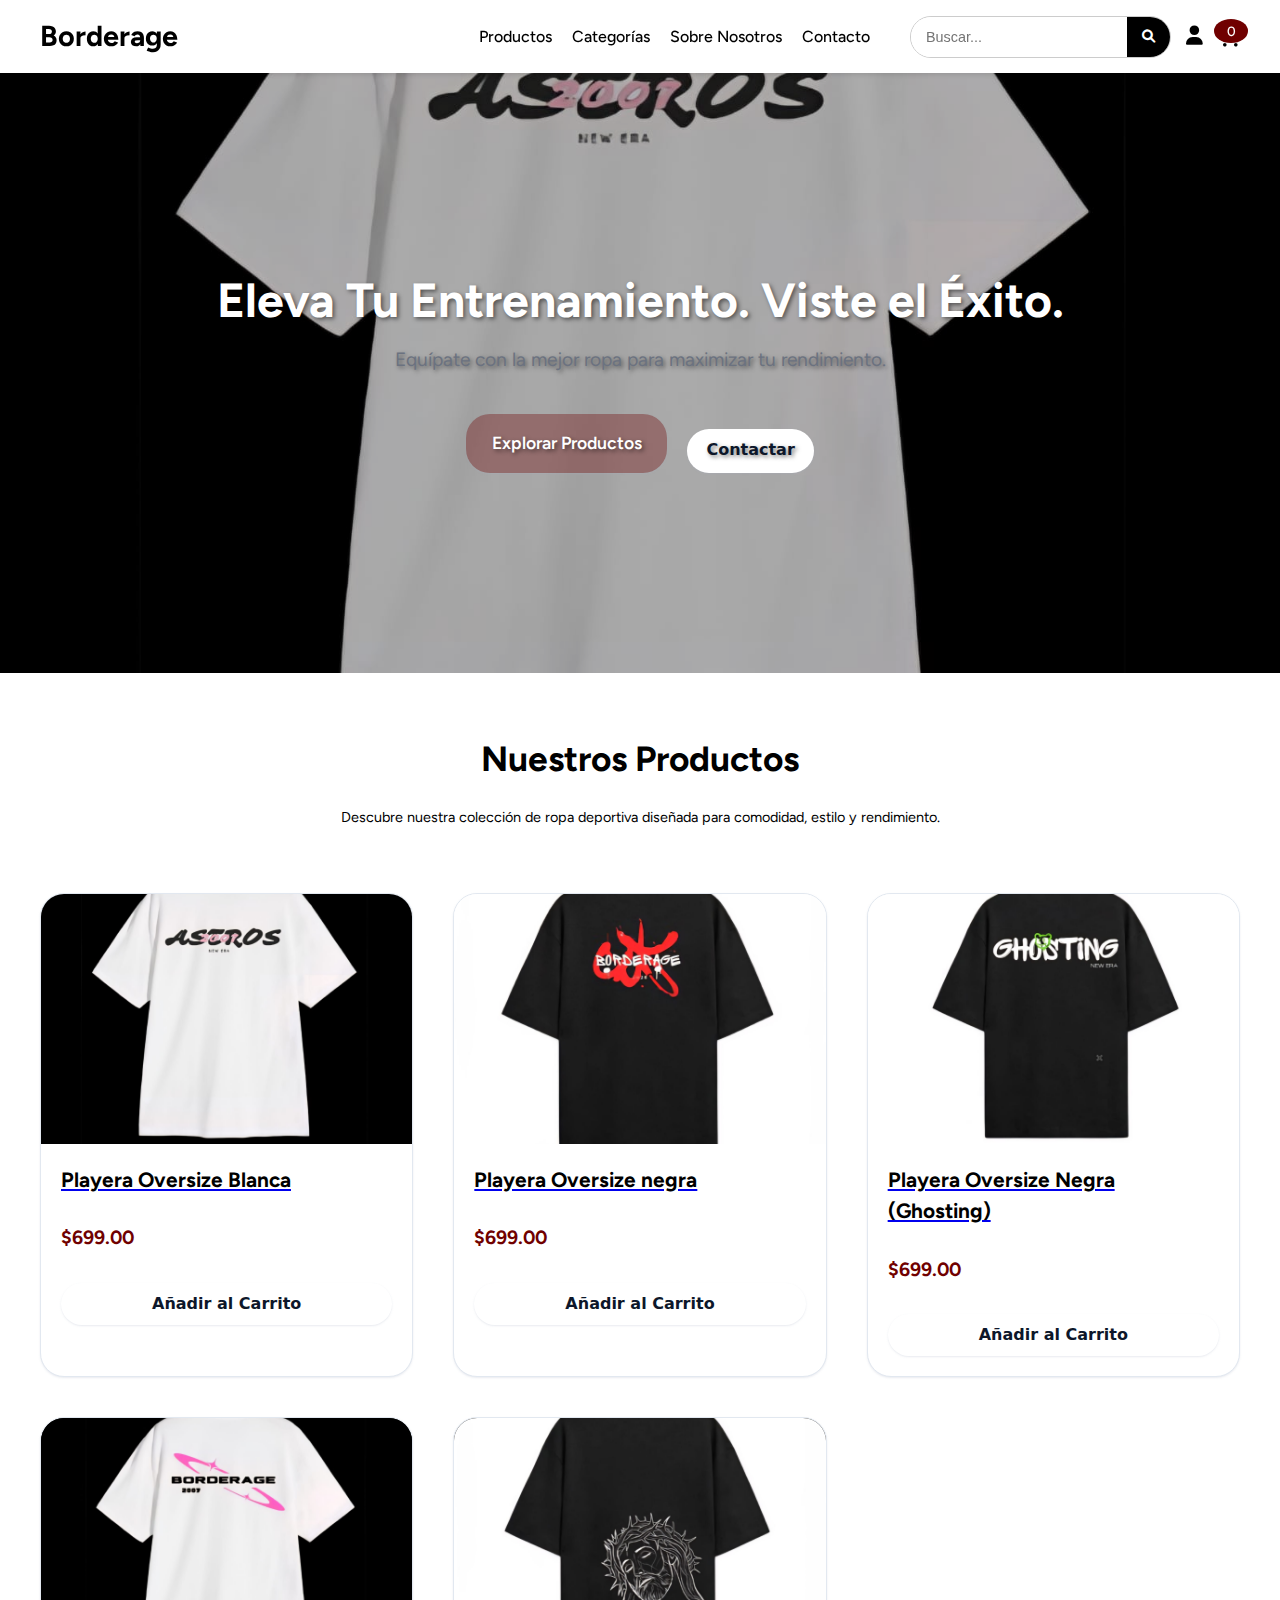
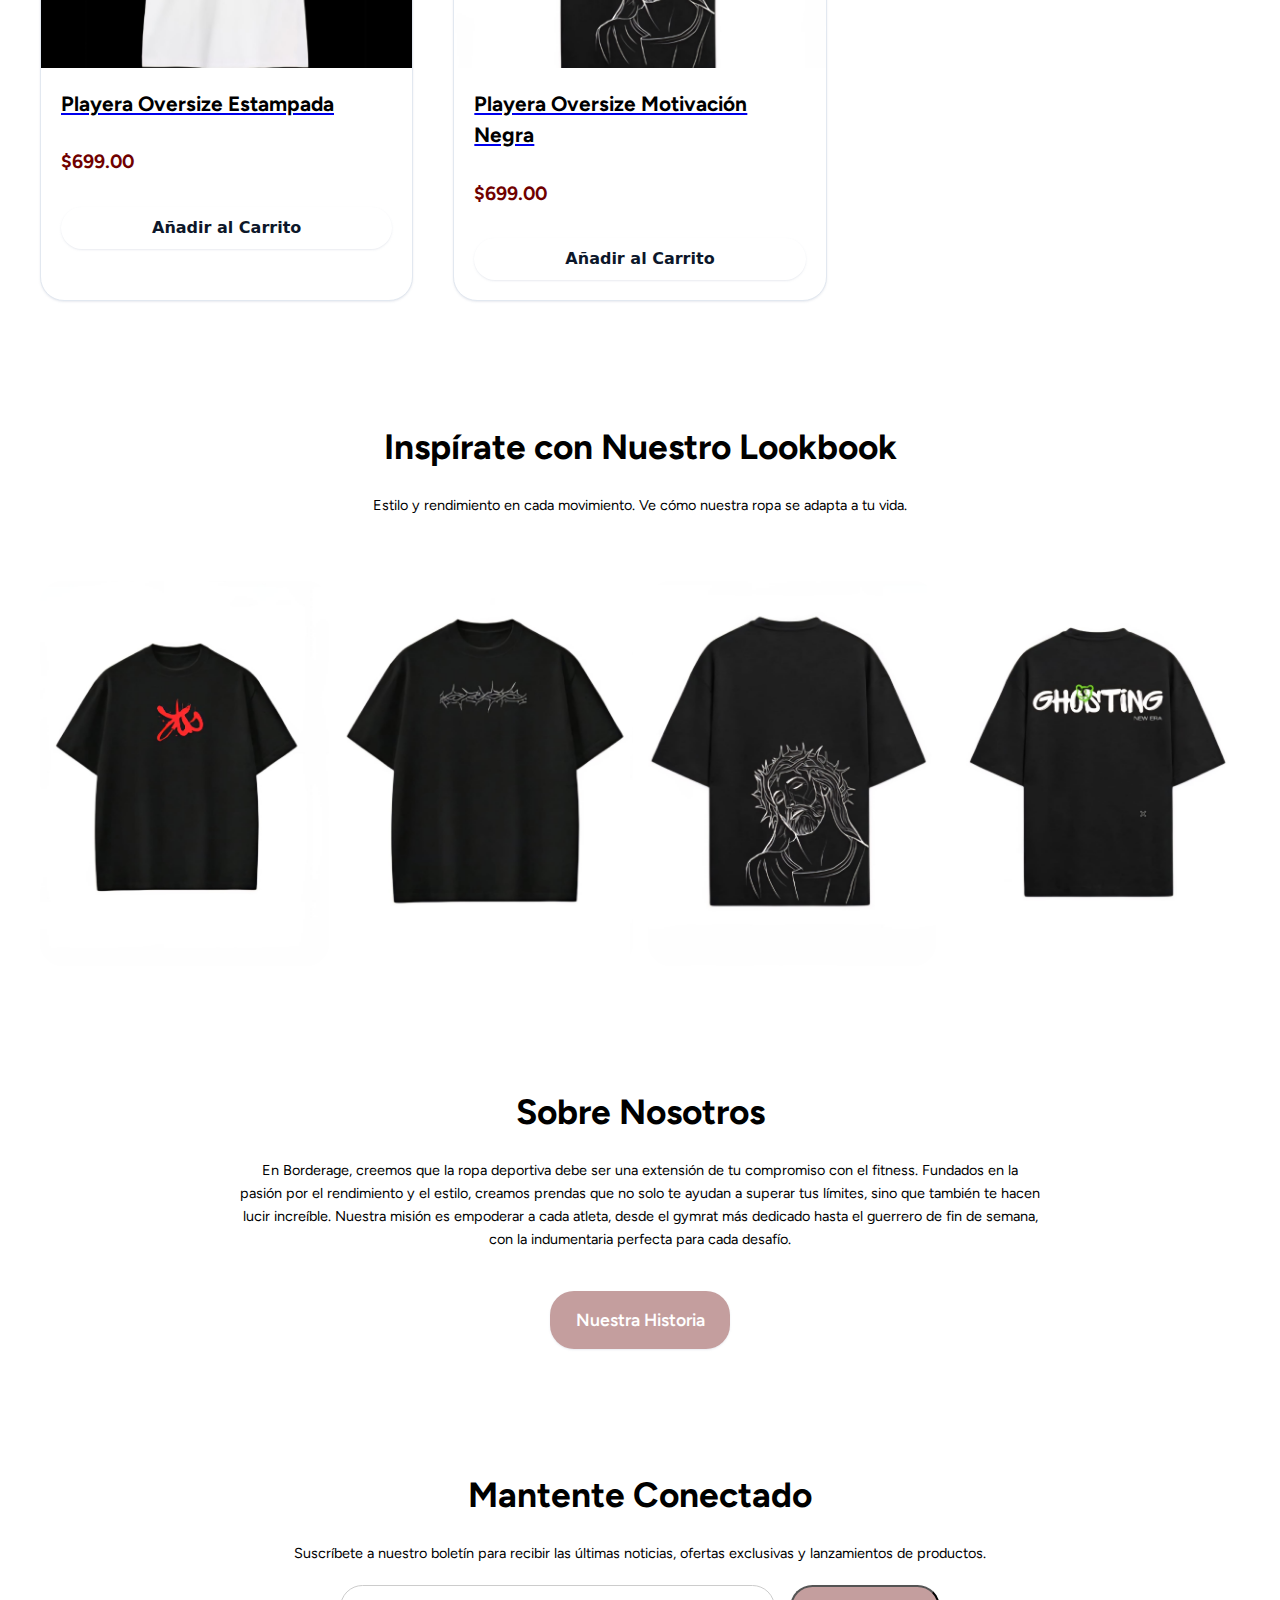
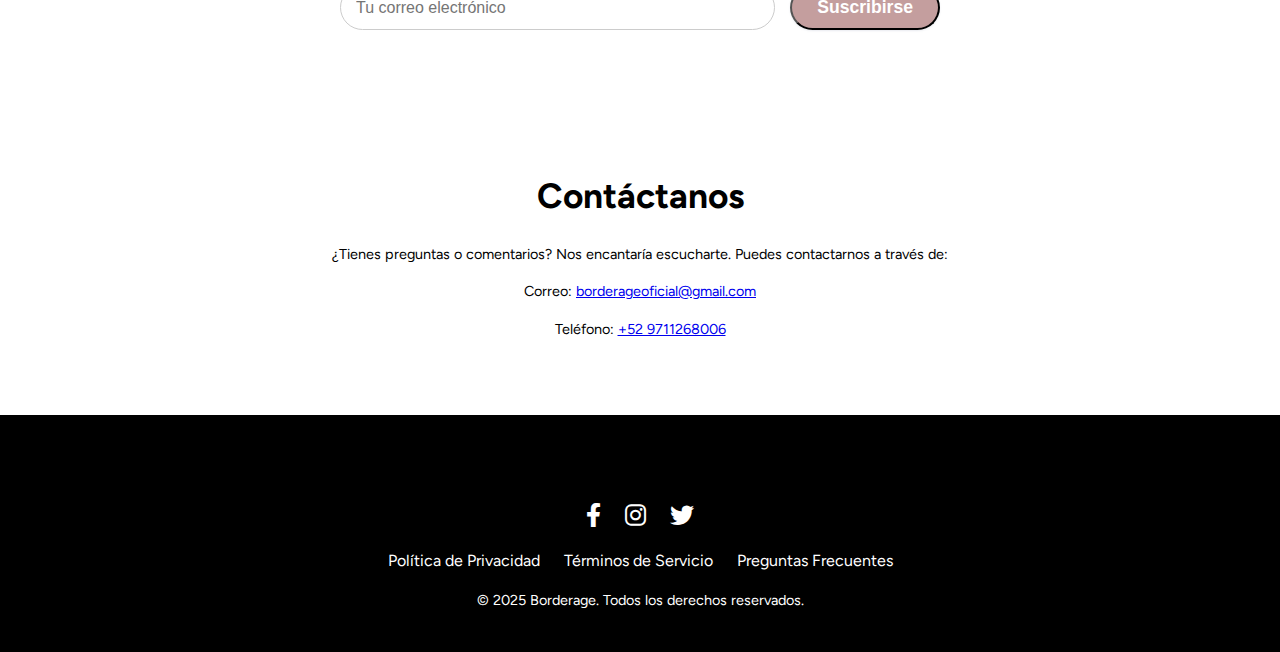
<file: index.html>
<!DOCTYPE html>
<html lang="es">
<head>
    <meta charset="UTF-8">
    <meta name="viewport" content="width=device-width, initial-scale=1.0">
    <title>Borderage - Ropa deportiva para Gymrats</title>
    <link rel="stylesheet" href="style.css">
    <link href="https://fonts.googleapis.com/css2?family=Figtree:wght@300;400;500;600;700&display=swap" rel="stylesheet">
    <link rel="stylesheet" href="https://cdnjs.cloudflare.com/ajax/libs/font-awesome/6.0.0-beta3/css/all.min.css">
</head>
<body>
    <div class="page-wrapper">
        <div class="global-styles w-embed">
            <style>
                /* CSS de normalización y base, si lo tenías de Webflow */
                /* Asegúrate de que no haya duplicados con style.css */
            </style>
        </div>

        <div data-animation="default" data-collapse="medium" data-duration="400" data-easing="ease" data-easing2="ease" role="banner" class="navbar w-nav">
            <div class="nav-container">
                <a href="index.html" aria-current="page" class="nav-logo w-nav-brand w--current">Borderage</a>
                <nav role="navigation" class="nav-desktop-elements w-nav-menu">
                    <ul role="list" class="nav-menu">
                        <li><a href="index.html#features" class="nav-link">Productos</a></li>
                        <li><a href="index.html#categories" class="nav-link">Categorías</a></li>
                        <li><a href="index.html#about" class="nav-link">Sobre Nosotros</a></li>
                        <li><a href="index.html#contact" class="nav-link">Contacto</a></li>
                    </ul>
                    <div class="nav-icons">
                        <div class="search-box">
                            <input type="text" placeholder="Buscar..." class="search-input">
                            <button class="search-button"><i class="fas fa-search"></i></button>
                        </div>
                        <a href="#" class="nav-link"><i class="fas fa-user"></i></a>
                        <a href="cart.html" class="nav-link cart-icon-link">
                            <i class="fas fa-shopping-cart"></i>
                            <span class="cart-count">0</span>
                        </a>
                    </div>
                </nav>
                <div class="mobile-nav-right">
                    <a href="cart.html" class="nav-link cart-icon-link mobile-cart-icon">
                        <i class="fas fa-shopping-cart"></i>
                        <span class="cart-count">0</span>
                    </a>
                    <div class="burger-menu" id="burgerMenu">
                        <i class="fas fa-bars"></i>
                    </div>
                </div>
            </div>
        </div>

        <div class="mobile-menu-overlay" id="mobileMenuOverlay">
            <div class="close-btn" id="closeMobileMenu"><i class="fas fa-times"></i></div>
            <ul class="mobile-nav-menu">
                <li><a href="index.html#features" class="mobile-nav-link">Productos</a></li>
                <li><a href="index.html#categories" class="mobile-nav-link">Categorías</a></li>
                <li><a href="index.html#about" class="mobile-nav-link">Sobre Nosotros</a></li>
                <li><a href="index.html#contact" class="mobile-nav-link">Contacto</a></li>
            </ul>
            <div class="search-box mobile-search">
                <input type="text" placeholder="Buscar..." class="search-input">
                <button class="search-button"><i class="fas fa-search"></i></button>
            </div>
            <div class="nav-icons mobile-icons flex-horizontal x-center">
                <a href="#" class="mobile-nav-link"><i class="fas fa-user"></i></a>
                <a href="cart.html" class="mobile-nav-link cart-icon-link">
                    <i class="fas fa-shopping-cart"></i>
                    <span class="cart-count">0</span>
                </a>
            </div>
        </div>

        <section class="hero-section">
            <div class="hero-carousel">
                <img src="WhatsApp Image 2025-06-27 at 1.42.52 PM (1).jpeg" alt="Hero Image 1" class="hero-image active">
                <img src="WhatsApp Image 2025-06-27 at 1.42.53 PM (1).jpeg" alt="Hero Image 2" class="hero-image">
                <img src="WhatsApp Image 2025-06-27 at 1.42.53 PM (3).jpeg" alt="Hero Image 3" class="hero-image">
            </div>
            <div class="hero-content">
                <h1 class="heading-large">Eleva Tu Entrenamiento. Viste el Éxito.</h1>
                <p class="subheading">Equípate con la mejor ropa para maximizar tu rendimiento.</p>
                <div class="button-group align-center">
                    <a href="#features" class="button">Explorar Productos</a>
                    <a href="#contact" class="button button-81">Contactar</a>
                </div>
            </div>
        </section>

        <section id="features" class="section">
            <div class="container">
                <div class="utility-text-align-center utility-margin-bottom-4rem">
                    <h2 class="h2-heading">Nuestros Productos</h2>
                    <p class="paragraph-sm utility-max-width-lg utility-margin-horizontal-auto">Descubre nuestra colección de ropa deportiva diseñada para comodidad, estilo y rendimiento.</p>
                </div>
                <div class="product-listing-grid">
                    <div class="single-product-card card" data-product-id="1" data-name="Playera Oversize Blanca" data-price="699.00" data-image="WhatsApp Image 2025-06-27 at 1.42.52 PM (1).jpeg">
                        <a href="product.html?id=1" class="w-inline-block">
                            <img src="WhatsApp Image 2025-06-27 at 1.42.52 PM (1).jpeg" alt="Playera Oversize Blanca" class="product-image has-dark-background">
                        </a>
                        <div class="product-info">
                            <a href="product.html?id=1" class="w-inline-block">
                                <h3 class="product-title h4-heading utility-margin-bottom-0-5rem">Playera Oversize Blanca </h3>
                            </a>
                            <p class="product-price">$699.00</p>
                            <button class="button-81 add-to-cart-btn">Añadir al Carrito</button>
                        </div>
                    </div>
                    <div class="single-product-card card" data-product-id="2" data-name="Playera Oversize negra" data-price="699.00" data-image="WhatsApp Image 2025-06-27 at 1.42.53 PM (1).jpeg">
                        <a href="product.html?id=2" class="w-inline-block">
                            <img src="WhatsApp Image 2025-06-27 at 1.42.53 PM (1).jpeg" alt="Playera Oversize negra" class="product-image has-dark-background">
                        </a>
                        <div class="product-info">
                            <a href="product.html?id=2" class="w-inline-block">
                                <h3 class="product-title h4-heading utility-margin-bottom-0-5rem">Playera Oversize negra</h3>
                            </a>
                            <p class="product-price">$699.00</p>
                            <button class="button-81 add-to-cart-btn">Añadir al Carrito</button>
                        </div>
                    </div>
                    <div class="single-product-card card" data-product-id="3" data-name="Playera Oversize Negra (Ghosting)" data-price="699.00" data-image="WhatsApp Image 2025-06-27 at 1.42.53 PM (3).jpeg">
                        <a href="product.html?id=3" class="w-inline-block">
                            <img src="WhatsApp Image 2025-06-27 at 1.42.53 PM (3).jpeg" alt="Playera Oversize Negra (Ghosting)" class="product-image has-dark-background">
                        </a>
                        <div class="product-info">
                            <a href="product.html?id=3" class="w-inline-block">
                                <h3 class="product-title h4-heading utility-margin-bottom-0-5rem">Playera Oversize Negra (Ghosting)</h3>
                            </a>
                            <p class="product-price">$699.00</p>
                            <button class="button-81 add-to-cart-btn">Añadir al Carrito</button>
                        </div>
                    </div>
                    <div class="single-product-card card" data-product-id="4" data-name="Playera Oversize Estampada" data-price="699.00" data-image="WhatsApp Image 2025-06-27 at 1.42.53 PM.jpeg">
                        <a href="product.html?id=4" class="w-inline-block">
                            <img src="WhatsApp Image 2025-06-27 at 1.42.53 PM.jpeg" alt="Playera Oversize Estampada" class="product-image has-dark-background">
                        </a>
                        <div class="product-info">
                            <a href="product.html?id=4" class="w-inline-block">
                                <h3 class="product-title h4-heading utility-margin-bottom-0-5rem">Playera Oversize Estampada</h3>
                            </a>
                            <p class="product-price">$699.00</p>
                            <button class="button-81 add-to-cart-btn">Añadir al Carrito</button>
                        </div>
                    </div>
                    <div class="single-product-card card" data-product-id="5" data-name="Playera Oversize Motivación Negra" data-price="699.00" data-image="WhatsApp Image 2025-06-27 at 1.42.54 PM.jpeg">
                        <a href="product.html?id=5" class="w-inline-block">
                            <img src="WhatsApp Image 2025-06-27 at 1.42.54 PM.jpeg" alt="Playera Oversize Motivación Negra" class="product-image has-dark-background">
                        </a>
                        <div class="product-info">
                            <a href="product.html?id=5" class="w-inline-block">
                                <h3 class="product-title h4-heading utility-margin-bottom-0-5rem">Playera Oversize Motivación Negra</h3>
                            </a>
                            <p class="product-price">$699.00</p>
                            <button class="button-81 add-to-cart-btn">Añadir al Carrito</button>
                        </div>
                    </div>
                </div>
            </div>
        </section>

        <section class="section">
            <div class="container">
                <div class="utility-text-align-center utility-margin-bottom-4rem">
                    <h2 class="h2-heading">Inspírate con Nuestro Lookbook</h2>
                    <p class="paragraph-sm utility-max-width-lg utility-margin-horizontal-auto">Estilo y rendimiento en cada movimiento. Ve cómo nuestra ropa se adapta a tu vida.</p>
                </div>
                <div class="grid-layout desktop-4-column tablet-2-column mobile-portrait-1-column grid-gap-sm">
                    <div class="section-image-wrapper">
                        <img src="WhatsApp Image 2025-06-27 at 1.42.53 PM (2).jpeg" alt="Lookbook Image 1">
                    </div>
                    <div class="section-image-wrapper">
                        <img src="WhatsApp Image 2025-06-27 at 1.42.54 PM (1).jpeg" alt="Lookbook Image 2">
                    </div>
                    <div class="section-image-wrapper">
                        <img src="WhatsApp Image 2025-06-27 at 1.42.54 PM.jpeg" alt="Lookbook Image 3">
                    </div>
                    <div class="section-image-wrapper">
                        <img src="WhatsApp Image 2025-06-27 at 1.42.53 PM (3).jpeg" alt="Lookbook Image 4">
                    </div>
                </div>
            </div>
        </section>

        <section id="about" class="section">
            <div class="container small-container utility-text-align-center">
                <h2 class="h2-heading">Sobre Nosotros</h2>
                <p class="paragraph-sm">En Borderage, creemos que la ropa deportiva debe ser una extensión de tu compromiso con el fitness. Fundados en la pasión por el rendimiento y el estilo, creamos prendas que no solo te ayudan a superar tus límites, sino que también te hacen lucir increíble. Nuestra misión es empoderar a cada atleta, desde el gymrat más dedicado hasta el guerrero de fin de semana, con la indumentaria perfecta para cada desafío.</p>
                <div class="button-group align-center">
                    <a href="#contact" class="button">Nuestra Historia</a>
                </div>
            </div>
        </section>

        <section class="section">
            <div class="container small-container utility-text-align-center">
                <h2 class="h2-heading">Mantente Conectado</h2>
                <p class="paragraph-sm">Suscríbete a nuestro boletín para recibir las últimas noticias, ofertas exclusivas y lanzamientos de productos.</p>
                <form class="newsletter-form">
                    <input type="email" placeholder="Tu correo electrónico" required class="text-field">
                    <button type="submit" class="button">Suscribirse</button>
                </form>
            </div>
        </section>

        <section id="contact" class="section">
            <div class="container small-container utility-text-align-center">
                <h2 class="h2-heading">Contáctanos</h2>
                <p class="paragraph-sm">¿Tienes preguntas o comentarios? Nos encantaría escucharte. Puedes contactarnos a través de:</p>
                <p class="paragraph-sm">Correo: <a href="mailto:info@borderage.com">borderageoficial@gmail.com</a></p>
                <p class="paragraph-sm">Teléfono: <a href="tel:+529511234567">+52 9711268006</a></p>
            </div>
        </section>

        <footer>
            <div class="footer-content">
                <a href="#" class="nav-logo">Borderage</a>
                <div class="social-links">
                    <a href="#"><i class="fab fa-facebook-f"></i></a>
                    <a href="#"><i class="fab fa-instagram"></i></a>
                    <a href="#"><i class="fab fa-twitter"></i></a>
                </div>
                <ul class="footer-links">
                    <li><a href="#">Política de Privacidad</a></li>
                    <li><a href="#">Términos de Servicio</a></li>
                    <li><a href="#">Preguntas Frecuentes</a></li>
                </ul>
                <p class="paragraph-sm utility-margin-bottom-0">&copy; 2025 Borderage. Todos los derechos reservados.</p>
            </div>
        </footer>
    </div>

    <script src="script.js"></script>
</body>
</html>
</file>
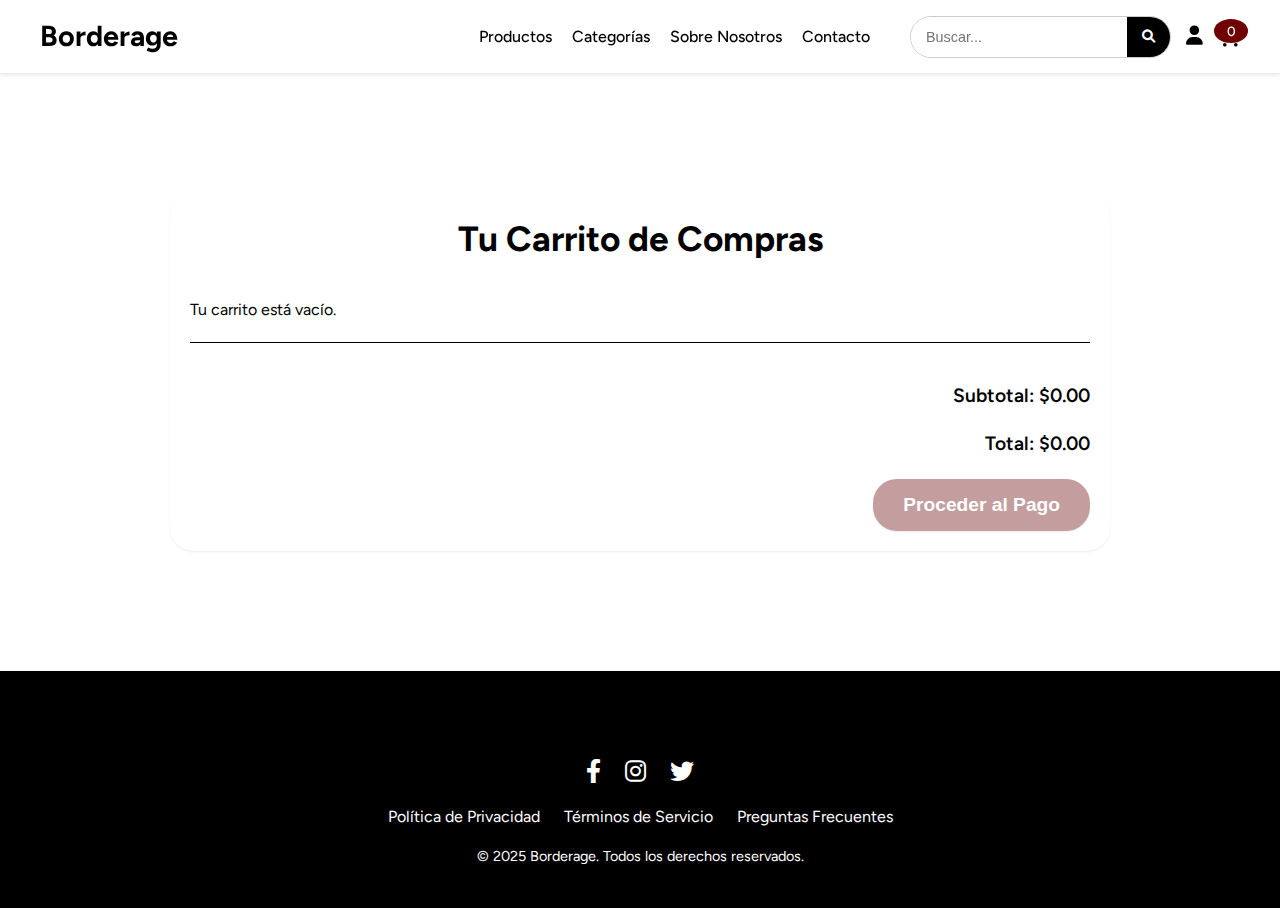
<file: cart.html>
<!DOCTYPE html>
<html lang="es">
<head>
    <meta charset="UTF-8">
    <meta name="viewport" content="width=device-width, initial-scale=1.0">
    <title>Tu Carrito - Borderage</title>
    <link rel="stylesheet" href="style.css">
    <link href="https://fonts.googleapis.com/css2?family=Figtree:wght@300;400;500;600;700&display=swap" rel="stylesheet">
    <link rel="stylesheet" href="https://cdnjs.cloudflare.com/ajax/libs/font-awesome/6.0.0-beta3/css/all.min.css">
</head>
<body>
    <div class="page-wrapper">
        <div data-animation="default" data-collapse="medium" data-duration="400" data-easing="ease" data-easing2="ease" role="banner" class="navbar w-nav">
            <div class="nav-container">
                <a href="index.html" aria-current="page" class="nav-logo w-nav-brand w--current">Borderage</a>
                <nav role="navigation" class="nav-desktop-elements w-nav-menu">
                    <ul role="list" class="nav-menu">
                        <li><a href="index.html#features" class="nav-link">Productos</a></li>
                        <li><a href="index.html#categories" class="nav-link">Categorías</a></li>
                        <li><a href="index.html#about" class="nav-link">Sobre Nosotros</a></li>
                        <li><a href="index.html#contact" class="nav-link">Contacto</a></li>
                    </ul>
                    <div class="nav-icons">
                        <div class="search-box">
                            <input type="text" placeholder="Buscar..." class="search-input">
                            <button class="search-button"><i class="fas fa-search"></i></button>
                        </div>
                        <a href="#" class="nav-link"><i class="fas fa-user"></i></a>
                        <a href="cart.html" class="nav-link cart-icon-link">
                            <i class="fas fa-shopping-cart"></i>
                            <span class="cart-count">0</span>
                        </a>
                    </div>
                </nav>
                <div class="burger-menu" id="burgerMenu">
                    <i class="fas fa-bars"></i>
                </div>
            </div>
        </div>

        <div class="mobile-menu-overlay" id="mobileMenuOverlay">
            <div class="close-btn" id="closeMobileMenu"><i class="fas fa-times"></i></div>
            <ul class="mobile-nav-menu">
                <li><a href="index.html#features" class="mobile-nav-link">Productos</a></li>
                <li><a href="index.html#categories" class="mobile-nav-link">Categorías</a></li>
                <li><a href="index.html#about" class="mobile-nav-link">Sobre Nosotros</a></li>
                <li><a href="index.html#contact" class="mobile-nav-link">Contacto</a></li>
            </ul>
            <div class="search-box mobile-search">
                <input type="text" placeholder="Buscar..." class="search-input">
                <button class="search-button"><i class="fas fa-search"></i></button>
            </div>
            <div class="nav-icons mobile-icons flex-horizontal x-center">
                <a href="#" class="mobile-nav-link"><i class="fas fa-user"></i></a>
                <a href="cart.html" class="mobile-nav-link cart-icon-link">
                    <i class="fas fa-shopping-cart"></i>
                    <span class="cart-count">0</span>
                </a>
            </div>
        </div>

        <section class="section">
            <div class="container cart-page-container">
                <h1 class="h2-heading utility-text-align-center utility-margin-bottom-2rem">Tu Carrito de Compras</h1>
                <div id="cart-items-container">
                    <p>Tu carrito está vacío.</p>
                </div>
                <div class="cart-summary">
                    <p>Subtotal: $<span id="cart-subtotal">0.00</span></p>
                    <p>Total: $<span id="cart-total">0.00</span></p>
                </div>
                <div class="checkout-button-container">
                    <button id="checkout-button" class="button primary-btn checkout-button" disabled>Proceder al Pago</button>
                </div>
            </div>
        </section>

        <footer>
            <div class="footer-content">
                <a href="#" class="nav-logo">Borderage</a>
                <div class="social-links">
                    <a href="#"><i class="fab fa-facebook-f"></i></a>
                    <a href="#"><i class="fab fa-instagram"></i></a>
                    <a href="#"><i class="fab fa-twitter"></i></a>
                </div>
                <ul class="footer-links">
                    <li><a href="#">Política de Privacidad</a></li>
                    <li><a href="#">Términos de Servicio</a></li>
                    <li><a href="#">Preguntas Frecuentes</a></li>
                </ul>
                <p class="paragraph-sm utility-margin-bottom-0">&copy; 2025 Borderage. Todos los derechos reservados.</p>
            </div>
        </footer>
    </div>

    <script src="script.js"></script>
</body>
</html>
</file>
<file: style.css>
/* Variables CSS (para facilitar la consistencia y cambios futuros) */
:root {
    --primary-color: #000000; /* Color principal oscuro */
    --secondary-color: #050505; /* Color oscuro secundario */
    --accent-color: #700000; /* Un color de acento, por ejemplo, púrpura */
    --background-white: #ffffff;
    --text-color: #000000;
    --text-secondary: #6b7280; /* Gris para texto secundario */

    --spacing-xxs: 5px;
    --spacing-xs: 10px;
    --spacing-small: 15px;
    --spacing-medium: 20px;
    --spacing-large: 40px;
    --spacing-xl: 60px;
    --spacing-xxl: 80px;

    --border-radius: 1.5rem;
    --box-shadow: 0px 1px 2px rgba(166, 175, 195, 0.25);
}

/* Base styles and Typography (from your existing Webflow styles) */
body {
    font-family: "Figtree", sans-serif;
    color: var(--text-color);
    margin: 0;
    line-height: 1.5;
}

h1, h2, h3, h4 {
    font-weight: 700;
    margin-top: 0;
    margin-bottom: var(--spacing-small);
}

.heading-large {
    font-size: 3em; /* Adjust as needed */
    line-height: 1.1;
}

.heading-large-small {
    font-size: 2.5em; /* Adjust as needed */
    line-height: 1.2;
}

.heading-medium {
    font-size: 1.8em;
}

.h2-heading {
    font-size: 2.2em;
    margin-bottom: var(--spacing-medium);
}

.h4-heading {
    font-size: 1.3em;
    margin-bottom: var(--spacing-small);
}

.subheading {
    font-size: 1.2em;
    color: var(--text-secondary);
    margin-bottom: var(--spacing-large);
}

.paragraph-sm {
    font-size: 0.9em;
    line-height: 1.6;
}

.utility-text-align-center { text-align: center; }
.utility-margin-bottom-0 { margin-bottom: 0; }
.utility-margin-bottom-0-5rem { margin-bottom: 0.5rem; }
.utility-margin-bottom-2rem { margin-bottom: 2rem; }
.utility-margin-bottom-3rem { margin-bottom: 3rem; }
.utility-margin-bottom-4rem { margin-bottom: 4rem; }
.utility-max-width-lg { max-width: 960px; }
.utility-margin-horizontal-auto { margin-left: auto; margin-right: auto; }
.utility-aspect-3x2 { aspect-ratio: 3 / 2; }
.utility-overflow-hidden { overflow: hidden; }


/* Layouts */
.container {
    max-width: 1200px;
    margin-left: auto;
    margin-right: auto;
    padding: 0 var(--spacing-medium);
}

.container.small-container {
    max-width: 800px;
}

.section {
    padding: var(--spacing-xl) 0;
}

.grid-layout {
    display: grid;
    grid-template-columns: repeat(auto-fit, minmax(280px, 1fr));
}

.desktop-3-column {
    grid-template-columns: repeat(3, 1fr);
}

.desktop-4-column {
    grid-template-columns: repeat(4, 1fr);
}

.tablet-1-column {
    /* Defined in media queries */
}

.tablet-2-column {
    /* Defined in media queries */
}

.mobile-landscape-1-column {
    /* Defined in media queries */
}

.mobile-portrait-1-column {
    /* Defined in media queries */
}

.grid-gap-md { gap: var(--spacing-medium); }
.grid-gap-sm { gap: var(--spacing-small); }

.flex-horizontal {
    display: flex;
    gap: var(--spacing-medium);
}

.flex-vertical {
    flex-direction: column;
}

.x-center {
    justify-content: center;
}

.y-center {
    align-items: center;
}

.flex-gap-xxs { gap: var(--spacing-xxs); }


/* Navbar */
.navbar {
    background-color: var(--background-white);
    padding: var(--spacing-small) var(--spacing-medium);
    box-shadow: 0 2px 4px rgba(0,0,0,0.1);
    position: sticky;
    top: 0;
    z-index: 1000;
}

.nav-container {
    display: flex;
    justify-content: space-between;
    align-items: center;
    max-width: 1200px;
    margin: 0 auto;
    width: 100%;
}

.nav-logo {
    font-size: 1.8em;
    font-weight: 700;
    color: var(--primary-color);
    text-decoration: none;
}

.nav-desktop-elements {
    display: flex;
    align-items: center;
    gap: var(--spacing-large); /* Space between menu and icons */
}

.nav-menu {
    list-style: none;
    padding: 0;
    margin: 0;
    display: flex;
    gap: var(--spacing-medium);
}

.nav-link {
    text-decoration: none;
    color: var(--text-color);
    font-weight: 500;
    transition: color 0.2s ease;
}

.nav-link:hover {
    color: var(--accent-color);
}

.nav-icons {
    display: flex;
    gap: var(--spacing-small);
    align-items: center;
}

.nav-icons a {
    color: var(--text-color);
    font-size: 1.2em;
    text-decoration: none;
    transition: color 0.2s ease;
}

.nav-icons a:hover {
    color: var(--accent-color);
}

/* Search Box */
.search-box {
    display: flex;
    border: 1px solid #ccc;
    border-radius: var(--border-radius);
    overflow: hidden;
    height: 40px; /* Adjust height */
}

.search-input {
    border: none;
    padding: 0 15px;
    outline: none;
    flex-grow: 1;
    font-size: 0.9em;
}

.search-button {
    background-color: var(--primary-color);
    border: none;
    color: var(--background-white);
    padding: 0 15px;
    cursor: pointer;
    transition: background-color 0.2s ease;
}

.search-button:hover {
    background-color: var(--secondary-color);
}

.cart-icon-link {
    position: relative;
    display: flex;
    align-items: center;
}

.cart-count {
    background-color: var(--accent-color);
    color: var(--background-white);
    border-radius: 50%;
    padding: 2px 7px;
    font-size: 0.7em;
    position: absolute;
    top: -8px;
    right: -8px;
    display: flex;
    justify-content: center;
    align-items: center;
    min-width: 20px;
    height: 20px;
}


/* Burger Menu (Mobile) */
.burger-menu {
    display: none; /* Hidden on desktop */
    font-size: 1.8em;
    cursor: pointer;
    color: var(--primary-color);
}

.mobile-menu-overlay {
    position: fixed;
    top: 0;
    right: -100%; /* Hidden off-screen */
    width: 70%; /* Adjust as needed */
    max-width: 300px;
    height: 100%;
    background-color: var(--secondary-color);
    color: var(--background-white);
    z-index: 1001;
    transition: right 0.3s ease-in-out;
    display: flex;
    flex-direction: column;
    padding: var(--spacing-large);
    box-shadow: -5px 0 15px rgba(0,0,0,0.2);
}

.mobile-menu-overlay.open {
    right: 0; /* Slide in */
}

.close-btn {
    font-size: 2em;
    align-self: flex-end;
    cursor: pointer;
    color: var(--background-white);
    margin-bottom: var(--spacing-medium);
}

.mobile-nav-menu {
    list-style: none;
    padding: 0;
    margin: 0;
    flex-grow: 1;
}

.mobile-nav-menu li {
    margin-bottom: var(--spacing-small);
}

.mobile-nav-link {
    text-decoration: none;
    color: var(--background-white);
    font-size: 1.3em;
    display: block;
    padding: var(--spacing-xs) 0;
    transition: color 0.2s ease;
}

.mobile-nav-link:hover {
    color: var(--accent-color);
}

.mobile-icons {
    margin-top: var(--spacing-large);
    justify-content: center;
    gap: var(--spacing-medium);
}

.mobile-icons a {
    color: var(--background-white);
    font-size: 1.5em;
}

.mobile-search .search-input {
    background-color: #333;
    color: white;
    border: 1px solid #555;
}
.mobile-search .search-button {
    background-color: var(--accent-color);
}


/* Hero Section */
.hero-section {
    position: relative;
    height: 600px; /* Adjust height as needed */
    display: flex;
    align-items: center;
    justify-content: center;
    text-align: center;
    color: var(--background-white);
    overflow: hidden;
    background-color: var(--primary-color); /* Fallback */
}

.hero-carousel {
    position: absolute;
    top: 0;
    left: 0;
    width: 100%;
    height: 100%;
    display: flex;
    transition: transform 0.5s ease-in-out; /* For slider effect */
}

.hero-image {
    width: 100%;
    height: 100%;
    object-fit: cover;
    position: absolute; /* Stack images */
    opacity: 0;
    transition: opacity 1s ease-in-out;
}

.hero-image.active {
    opacity: 0.7; /* Make it slightly transparent so text is readable */
}

.hero-content {
    position: relative;
    z-index: 1;
    text-shadow: 2px 2px 4px rgba(0,0,0,0.5);
    padding: var(--spacing-medium);
}

/* Buttons */
.btn {
    display: inline-block;
    padding: 15px 30px;
    border-radius: var(--border-radius);
    text-decoration: none;
    font-weight: 600;
    transition: background-color 0.3s ease, color 0.3s ease;
    font-size: 1.1em;
}

.primary-btn {
    background-color: var(--accent-color);
    color: var(--background-white);
    border: none;
}

.primary-btn:hover {
    background-color: #700000; /* A darker shade for hover */
}

/* Webflow-style button (adapted to be a general 'button' class) */
.button {
    display: inline-block;
    padding: 1rem 1.6rem;
    border-radius: var(--border-radius);
    background-color:#79242471 ;
    color: var(--background-white);
    text-align: center;
    text-decoration: none;
    font-weight: 600;
    transition: background-color .1s cubic-bezier(.4, 0, .2, 1);
    box-shadow: var(--box-shadow);
    cursor: pointer;
    font-size: 1.1rem;
}

.button:hover {
    background-color: var(--secondary-color);
    color: var(--background-white);
}

.button-group {
    display: flex;
    gap: var(--spacing-medium);
    margin-top: var(--spacing-large);
}
.button-group.align-center {
    justify-content: center;
}

/* Button 81 (from your previous code, used for "Add to Cart" on product cards) */
.button-81 {
    background-color: #fff;
    border: 0 solid #e2e8f0;
    border-radius: 1.5rem;
    box-sizing: border-box;
    color: #0d172a;
    cursor: pointer;
    display: inline-block;
    font-family: "Basier circle",-apple-system,system-ui,"Segoe UI",Roboto,"Helvetica Neue",Arial,"Noto Sans",sans-serif,"Apple Color Emoji","Segoe UI Emoji","Segoe UI Symbol","Noto Color Emoji";
    font-size: 1.0rem; /* Slightly smaller for card */
    font-weight: 600;
    line-height: 1;
    padding: 0.8rem 1.2rem; /* Adjusted padding */
    text-align: center;
    text-decoration: none #0d172a solid;
    text-decoration-thickness: auto;
    transition: all .1s cubic-bezier(.4, 0, .2, 1);
    box-shadow: 0px 1px 2px rgba(166, 175, 195, 0.25);
    user-select: none;
    -webkit-user-select: none;
    touch-action: manipulation;
    margin-top: var(--spacing-small);
}

.button-81:hover {
    background-color: #1e293b;
    color: #fff;
}


/* Product Cards */
.product-listing-grid {
    display: grid;
    grid-template-columns: repeat(auto-fit, minmax(280px, 1fr));
    gap: var(--spacing-large);
    margin-top: var(--spacing-xl);
}

.single-product-card.card {
    border: 1px solid #e2e8f0;
    border-radius: var(--border-radius);
    overflow: hidden;
    display: flex;
    flex-direction: column;
    box-shadow: var(--box-shadow);
    transition: transform 0.2s ease, box-shadow 0.2s ease;
}

.single-product-card.card:hover {
    transform: translateY(-5px);
    box-shadow: 0px 4px 8px rgba(166, 175, 195, 0.35);
}

.product-image {
    width: 100%;
    height: 250px; /* Fixed height for product images */
    object-fit: cover;
    display: block;
}

.product-image.has-dark-background {
    background-color: var(--primary-color); /* For dark product images */
}

.product-info {
    padding: var(--spacing-medium);
    display: flex;
    flex-direction: column;
    flex-grow: 1;
}

.product-title {
    margin-bottom: var(--spacing-xs);
}

.product-price {
    font-size: 1.2em;
    font-weight: 700;
    color: var(--accent-color);
    margin-bottom: var(--spacing-small);
}

/* Category Cards (similar to product cards but for categories) */
.category-card.card {
    border: 1px solid #e2e8f0;
    border-radius: var(--border-radius);
    overflow: hidden;
    display: flex;
    flex-direction: column;
    box-shadow: var(--box-shadow);
    transition: transform 0.2s ease, box-shadow 0.2s ease;
}

.category-card.card:hover {
    transform: translateY(-5px);
    box-shadow: 0px 4px 8px rgba(166, 175, 195, 0.35);
}

.category-card .image {
    width: 100%;
    height: 200px;
    object-fit: cover;
}

.category-card .h4-heading {
    margin-top: var(--spacing-medium);
}

/* Tags */
.tag-group {
    justify-content: center;
    margin-top: var(--spacing-medium);
    flex-wrap: wrap; /* Allow tags to wrap on smaller screens */
}

.tag {
    background-color: #e2e8f0;
    border-radius: 5px;
    padding: 8px 15px;
    font-size: 0.9em;
    font-weight: 500;
    color: var(--text-color);
    white-space: nowrap; /* Prevent tag text from breaking */
}


/* Cards General */
.card {
    background-color: var(--background-white);
    border-radius: var(--border-radius);
    box-shadow: var(--box-shadow);
}

.card-body {
    padding: var(--spacing-medium);
}

/* Avatar for testimonials */
.avatar {
    width: 64px;
    height: 64px;
    border-radius: 50%;
    overflow: hidden;
    background-color: #eee;
    flex-shrink: 0; /* Prevent avatar from shrinking */
}

.avatar img {
    width: 100%;
    height: 100%;
    object-fit: cover;
}


/* Lookbook/Gallery */
.section-image-wrapper {
    overflow: hidden; /* Ensure images stay within bounds */
    border-radius: var(--border-radius);
    aspect-ratio: 3/4; /* Adjust aspect ratio as needed */
}

.section-image-wrapper img {
    width: 100%;
    height: 100%;
    object-fit: cover;
    display: block;
}

/* Newsletter Form */
.newsletter-form {
    display: flex;
    gap: var(--spacing-small);
    justify-content: center;
    max-width: 600px;
    margin: var(--spacing-medium) auto;
}

.newsletter-form .text-field {
    flex-grow: 1;
    padding: 10px 15px;
    border: 1px solid #ccc;
    border-radius: var(--border-radius);
    font-size: 1em;
    outline: none;
}

.newsletter-form .text-field:focus {
    border-color: var(--accent-color);
    box-shadow: 0 0 0 3px rgba(138, 43, 226, 0.2); /* Soft focus ring */
}

.newsletter-form .button {
    padding: 10px 25px;
    white-space: nowrap; /* Prevent button text from wrapping */
}

/* Footer (already good, but ensure variables are used) */
footer {
    background-color: var(--primary-color); /* Changed to primary-color for consistency */
    color: var(--background-white);
    padding: var(--spacing-large) var(--spacing-medium);
    text-align: center;
}

footer .footer-content {
    max-width: 1200px;
    margin: 0 auto;
}

footer .social-links a {
    color: var(--background-white);
    margin: 0 10px;
    font-size: 1.5em;
    transition: color 0.2s ease;
}

footer .social-links a:hover {
    color: var(--accent-color);
}

footer .footer-links {
    list-style: none;
    padding: 0;
    margin-top: var(--spacing-small);
}

footer .footer-links li {
    display: inline-block;
    margin: 0 10px;
}

footer .footer-links a {
    color: var(--background-white);
    text-decoration: none;
    transition: color 0.2s ease;
}

footer .footer-links a:hover {
    color: var(--accent-color);
}


/* ====================================================== */
/* PRODUCT DETAIL PAGE (Optional, create product.html) */
/* ====================================================== */
.product-detail-container {
    display: flex;
    flex-wrap: wrap;
    gap: var(--spacing-large);
    padding: var(--spacing-xl);
    max-width: 1200px;
    margin: auto;
}

.product-detail-image-gallery {
    flex: 1;
    min-width: 300px; /* Minimum width before wrapping */
    display: flex;
    flex-direction: column;
    gap: var(--spacing-small);
}

.main-product-image {
    width: 100%;
    height: 400px;
    object-fit: cover;
    border-radius: var(--border-radius);
    box-shadow: var(--box-shadow);
}

.thumbnail-images {
    display: flex;
    gap: var(--spacing-small);
    overflow-x: auto; /* Enable horizontal scroll if many thumbnails */
    padding-bottom: 10px; /* Space for scrollbar */
}

.thumbnail-images img {
    width: 80px;
    height: 80px;
    object-fit: cover;
    border-radius: var(--spacing-xxs);
    cursor: pointer;
    border: 2px solid transparent;
    transition: border-color 0.2s ease;
}

.thumbnail-images img.active {
    border-color: var(--accent-color);
}

.product-detail-info {
    flex: 1;
    min-width: 300px;
    display: flex;
    flex-direction: column;
}

.product-detail-info .product-title {
    font-size: 2.5em;
    margin-bottom: var(--spacing-xs);
}

.product-detail-info .product-price {
    font-size: 1.8em;
    margin-bottom: var(--spacing-medium);
}

.product-detail-description {
    line-height: 1.6;
    margin-bottom: var(--spacing-medium);
}

.product-options {
    margin-bottom: var(--spacing-medium);
}

.product-options label {
    display: block;
    font-weight: 600;
    margin-bottom: var(--spacing-xs);
}

.product-options select {
    width: 100%;
    padding: 10px;
    border-radius: 5px;
    border: 1px solid #ccc;
    font-size: 1em;
    background-color: var(--background-white);
}

.add-to-cart-section {
    display: flex;
    align-items: center;
    gap: var(--spacing-medium);
    margin-top: var(--spacing-medium);
}

.quantity-selector {
    display: flex;
    align-items: center;
    border: 1px solid var(--primary-color); /* Adjusted border to use variable */
    border-radius: 5px;
    overflow: hidden;
}

.quantity-button {
    background-color: var(--primary-color); /* Adjusted to use variable */
    border: none;
    padding: 8px 12px;
    cursor: pointer;
    font-size: 1.2em;
    transition: background-color 0.2s ease;
    color: var(--background-white); /* Added to ensure text is visible on dark background */
}

.quantity-button:hover {
    background-color: var(--secondary-color); /* Adjusted hover color */
}

/* Specific style for the quantity input within the selector */
.quantity-selector input[type="number"] {
    padding: 8px 5px; /* Adjust padding as needed */
    font-size: 1.1em;
    min-width: 40px; /* Ensure enough space */
    text-align: center;
    border: none; /* Remove individual border as parent has one */
    -moz-appearance: textfield; /* Hide default arrows for Firefox */
}
/* Hide default arrows for Chrome, Safari, Edge */
.quantity-selector input::-webkit-outer-spin-button,
.quantity-selector input::-webkit-inner-spin-button {
    -webkit-appearance: none;
    margin: 0;
}


.product-detail-add-to-cart-btn {
    flex-grow: 1;
    font-size: 1.2em;
    padding: 12px 25px;
}

.related-products-section {
    padding: var(--spacing-xl);
    text-align: center;
}

/* ====================================================== */
/* SHOPPING CART PAGE (Optional, create cart.html) */
/* ====================================================== */
.cart-page-container {
    max-width: 900px;
    margin: var(--spacing-xl) auto;
    padding: var(--spacing-medium);
    background-color: var(--background-white);
    border-radius: var(--border-radius);
    box-shadow: var(--box-shadow);
}

.cart-item {
    display: flex;
    align-items: center;
    gap: var(--spacing-medium);
    margin-bottom: var(--spacing-medium);
    padding-bottom: var(--spacing-medium);
    border-bottom: 1px solid #700000;
}

.cart-item:last-child {
    border-bottom: none;
    margin-bottom: 0;
    padding-bottom: 0;
}

.cart-item-image {
    width: 100px;
    height: 100px;
    object-fit: cover;
    border-radius: var(--spacing-xxs);
    flex-shrink: 0;
}

.cart-item-details {
    flex-grow: 1;
}

.cart-item-details h4 {
    margin-bottom: var(--spacing-xxs);
    font-size: 1.2em;
}

.cart-item-details p {
    margin-bottom: var(--spacing-xs);
    font-size: 0.9em;
    color: #000000;
}

.cart-item-quantity {
    display: flex;
    align-items: center;
    gap: 5px;
}

.cart-item-quantity input {
    width: 50px;
    text-align: center;
    padding: 5px;
    border: 1px solid var(--primary-color); /* Adjusted to use variable */
    border-radius: 5px;
    -moz-appearance: textfield; /* Hide default arrows for Firefox */
}
/* Hide arrows for Chrome, Safari, Edge */
.cart-item-quantity input::-webkit-outer-spin-button,
.cart-item-quantity input::-webkit-inner-spin-button {
    -webkit-appearance: none;
    margin: 0;
}

.cart-item-price {
    font-size: 1.1em;
    font-weight: 600;
    margin-left: var(--spacing-medium);
}

.remove-from-cart-btn {
    background: none;
    border: none;
    color: #dc3545; /* Red color for delete */
    cursor: pointer;
    font-size: 1.5em;
    padding: 0;
    margin-left: var(--spacing-small);
}

.cart-summary {
    border-top: 1px solid var(--primary-color); /* Adjusted to use variable */
    padding-top: var(--spacing-medium);
    margin-top: var(--spacing-medium);
    text-align: right;
}

.cart-summary p {
    font-size: 1.2em;
    font-weight: 600;
    margin-bottom: var(--spacing-small);
}

.checkout-button-container {
    text-align: right;
    margin-top: var(--spacing-medium);
    color: var(--text-color); /* Ensure text color consistency */

}

.checkout-button {
    padding: 15px 30px;
    font-size: 1.2em;
}

/* ====================================================== */
/* MEDIA QUERIES */
/* ====================================================== */

@media (max-width: 991px) { /* Tablet breakpoint */
    .nav-desktop-elements {
        display: none;
    }
    .burger-menu {
        display: block;
    }
    .product-listing-grid.desktop-3-column {
        grid-template-columns: repeat(2, 1fr);
    }
    .grid-layout.desktop-3-column { /* For category cards */
        grid-template-columns: repeat(2, 1fr);
    }
    .grid-layout.desktop-4-column { /* For lookbook */
        grid-template-columns: repeat(2, 1fr);
    }
    .product-detail-container {
        flex-direction: column;
    }
    .product-detail-image-gallery, .product-detail-info {
        min-width: unset;
        width: 100%;
    }
    .add-to-cart-section {
        flex-direction: column;
        align-items: stretch;
    }
    .product-detail-add-to-cart-btn {
        width: 100%;
    }
    .newsletter-form {
        flex-direction: column;
        gap: var(--spacing-small);
    }
    .newsletter-form .text-field,
    .newsletter-form .button {
        width: 100%;
    }
}
/* Add these styles to your style.css file */
.product-info a .product-title {
    color: black; /* Sets the default color to black */
    text-decoration: none; /* Removes the underline */
}
/* Ensure desktop cart icon is shown on desktop */
.nav-desktop-elements .cart-icon-link {
    display: flex; /* Or inline-flex, inline-block */
}

/* Hide the mobile cart icon on desktop */
.mobile-cart-icon {
    display: none;
}

/* Mobile Nav Right (for burger and cart icon) */
.mobile-nav-right {
    display: none; /* Hidden on desktop */
    align-items: center;
    gap: var(--spacing-small); /* Space between cart and burger */
}

@media (max-width: 991px) { /* Tablet breakpoint */
    .nav-desktop-elements {
        display: none; /* Hide desktop menu */
    }
    .mobile-nav-right {
        display: flex; /* Show mobile icons */
    }
    .burger-menu {
        display: block; /* Ensure burger menu is visible */
    }
    .mobile-cart-icon {
        display: flex; /* Show the specific mobile cart icon */
    }
    /* Hide the cart icon inside the mobile menu overlay to avoid duplication */
    .mobile-menu-overlay .cart-icon-link {
        display: none;
    }
}

@media (max-width: 767px) { /* Mobile Landscape breakpoint */
    /* Adjust spacing or size if needed for very small screens */
}

.product-info a:visited .product-title {
    color: black; /* Keeps the color black after being visited */
}

.product-info a:hover .product-title {
    color: black; /* Keeps the color black when hovered */
    text-decoration: none; /* Ensures no underline on hover */
}

.product-info a:active .product-title {
    color: black; /* Keeps the color black when clicked */
}

@media (max-width: 767px) { /* Mobile Landscape breakpoint */
    .heading-large {
        font-size: 2.2em;
    }
    .heading-large-small {
        font-size: 2em;
    }
    .h2-heading {
        font-size: 1.8em;
    }
    .subheading {
        font-size: 1em;
    }
    .section {
        padding: var(--spacing-large) 0;
    }
    .product-listing-grid {
        grid-template-columns: 1fr;
        gap: var(--spacing-medium);
    }
    .grid-layout.desktop-3-column,
    .grid-layout.desktop-4-column { /* For category cards and lookbook */
        grid-template-columns: 1fr;
    }
    .hero-section {
        height: 500px;
    }
    .nav-container {
        padding: var(--spacing-small) var(--spacing-small);
    }
    .mobile-menu-overlay {
        width: 85%;
    }
    .search-box {
        width: 100%;
        margin-top: var(--spacing-medium);
    }
    .mobile-icons {
        flex-direction: column; /* Stack icons vertically in mobile menu */
        align-items: center;
        gap: var(--spacing-small);
    }
    .cart-item {
        flex-direction: column;
        align-items: flex-start;
    }
    .cart-item-image {
        margin-bottom: var(--spacing-xs);
    }
    .remove-from-cart-btn {
        align-self: flex-end; /* Push delete button to bottom right if needed */
        margin-left: 0;
        margin-top: var(--spacing-xs);
    }
}
</file>
